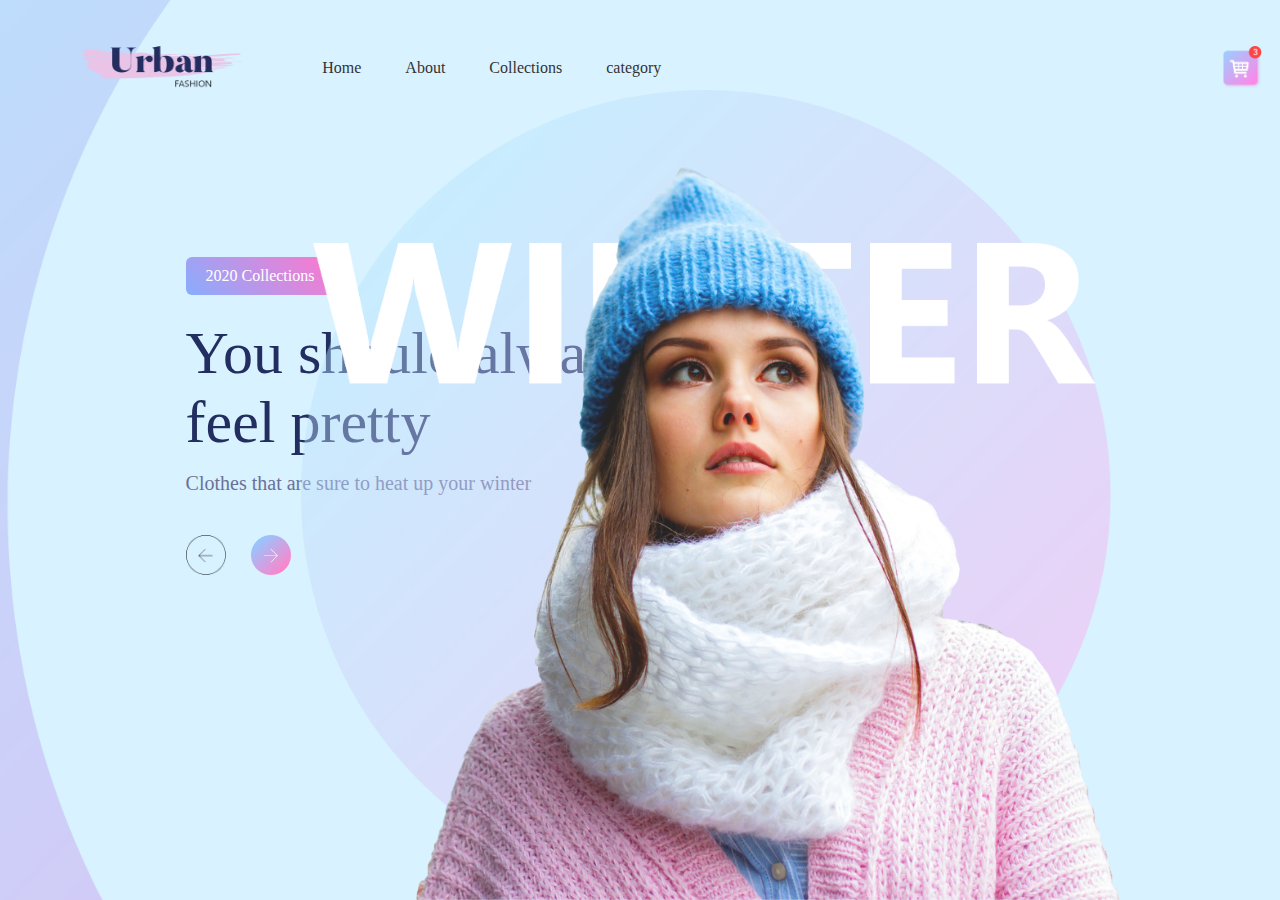
<file: index.html>
<!DOCTYPE html>
<html lang="en">
<head>
    <meta charset="UTF-8">
    <meta http-equiv="X-UA-Compatible" content="IE=edge">
    <meta name="viewport" content="width=device-width, initial-scale=1.0">
    <title>First project</title>

<link rel="stylesheet" href="style.css">
</head>
<body>
    <div class="container">
        <div class="navbar">
            <img src="logo.png" class="logo">
            <nav>
                <ul>
                    <li><a href="">Home</a></li>
                    <li><a href="">About</a></li>
                    <li><a href="">Collections</a></li>
                    <li><a href="">category</a></li>
                    
    
                </ul>
            </nav>
            <img src="cart.png" class="cart">
    
        </div>

        <div class="content">
            <a href="" class="btn">2020 Collections</a>
            <h1>You should always <br> feel pretty</h1>
            <p>Clothes that are sure to heat up your winter</p>

            <div class="arrow-icons">

<img src="back-arrow.png" >
<img src="next-arrow.png" >


            </div>
<img src="img.png" class="feature-img">

        </div>
    </body>
    </div>
   
</html>
</file>
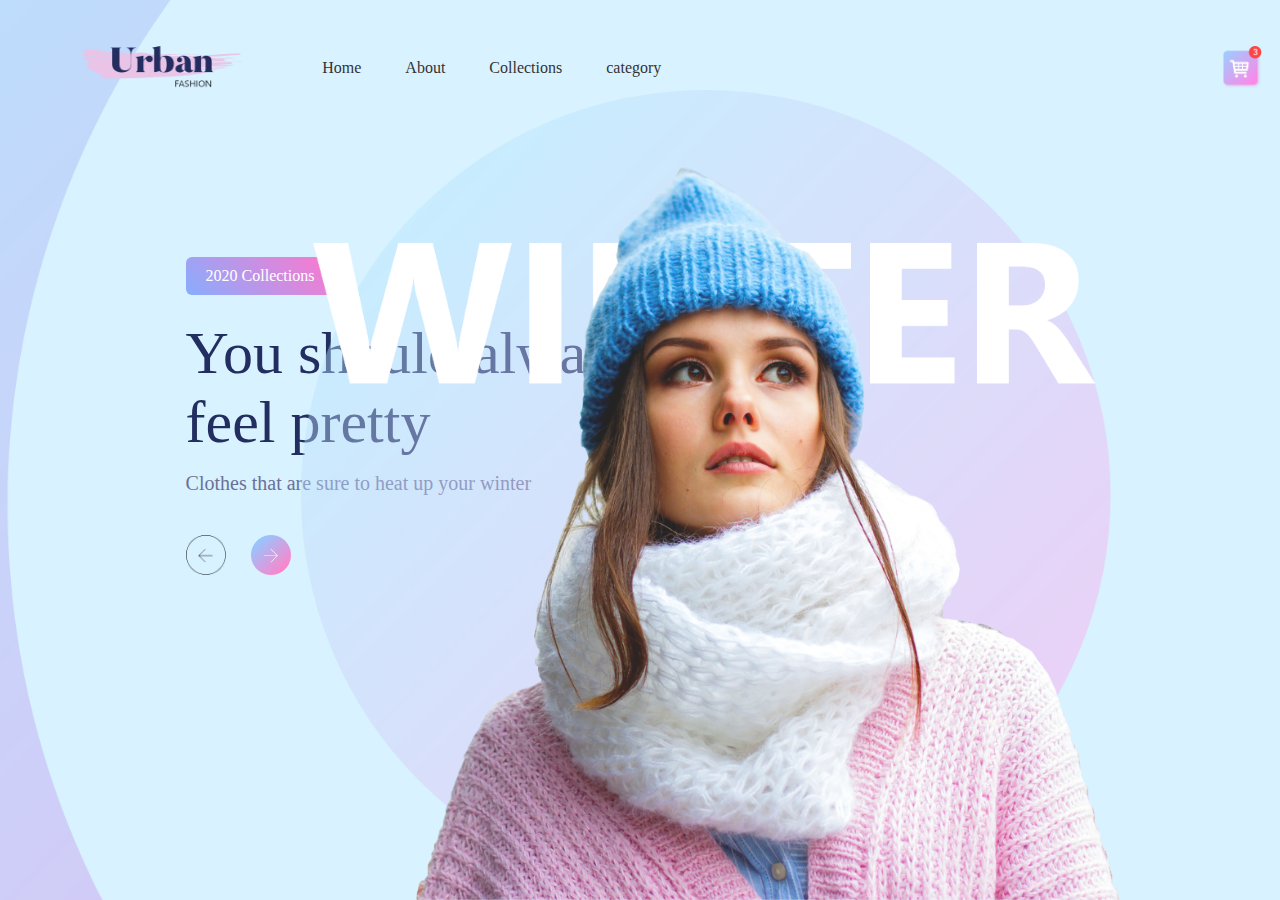
<file: project.html>
<!DOCTYPE html>
<html lang="en">
<head>
    <meta charset="UTF-8">
    <meta http-equiv="X-UA-Compatible" content="IE=edge">
    <meta name="viewport" content="width=device-width, initial-scale=1.0">
    <title>First project</title>

<link rel="stylesheet" href="project.css">
</head>
<body>
    <div class="container">
        <div class="navbar">
            <img src="logo.png" class="logo">
            <nav>
                <ul>
                    <li><a href="">Home</a></li>
                    <li><a href="">About</a></li>
                    <li><a href="">Collections</a></li>
                    <li><a href="">category</a></li>
                    
    
                </ul>
            </nav>
            <img src="cart.png" class="cart">
    
        </div>

        <div class="content">
            <a href="" class="btn">2020 Collections</a>
            <h1>You should always <br> feel pretty</h1>
            <p>Clothes that are sure to heat up your winter</p>

            <div class="arrow-icons">

<img src="back-arrow.png" >
<img src="next-arrow.png" >


            </div>
<img src="img.png" class="feature-img">

        </div>
    </body>
    </div>
   
</html>
</file>
<file: style.css>
*{
    margin: 0;
    padding: 0;

}

.container{

height: 100vh;
width: 100%;
background-image: url(background.png);
background-position: center;
background-size: cover;
padding-left: 5% ;
padding-right: 0%;
box-sizing: border-box;
position: relative;
}
.navbar{

    width: 97%;
    height: 15vh;
    margin: auto;
    display: flex;
    align-items: center;
    
}
.logo{
    width: 160px ;
    cursor: pointer;
}
.cart{
    width: 40px ;
    cursor: pointer;
}
nav{
    flex: 1;
    padding-left: 60px;
}
nav ul li{
    display: inline-block;
    list-style: none;
    margin: 0px 20px;

}
nav ul li a{
    text-decoration: none;
    color: #333;
}
.content h1{

    font-size: 60px;
    font-weight: 100;
    margin-top: 24px;
    margin-bottom: 15px;
    color: #222d60;
}
.content p{

    font-size: 20px;
    color: #6a7199 ;

}
.content{
    margin-left: 10%;
    margin-top: 10%;
}
.content .btn{
display: inline-block;
background: linear-gradient(45deg, #87adfe, #ff77cd);
border-radius: 6px;
padding: 10px 20px;
box-sizing: border-box;
text-decoration: none;
color: #fff;
box-shadow: 3px 8px 22px rgba( 94,28,68,0,15);
}
.arrow-icons{

margin-top: 40px ;
display: flex;

}
.arrow-icons img{

    width: 40px;
    margin-right: 25px;
}
.feature-img{

    height: 90%;
    position: absolute;
    bottom: 0px;
    right: 160px;
}
</file>
<file: project.css>
*{
    margin: 0;
    padding: 0;

}

.container{

height: 100vh;
width: 100%;
background-image: url(background.png);
background-position: center;
background-size: cover;
padding-left: 5% ;
padding-right: 0%;
box-sizing: border-box;
position: relative;
}
.navbar{

    width: 97%;
    height: 15vh;
    margin: auto;
    display: flex;
    align-items: center;
    
}
.logo{
    width: 160px ;
    cursor: pointer;
}
.cart{
    width: 40px ;
    cursor: pointer;
}
nav{
    flex: 1;
    padding-left: 60px;
}
nav ul li{
    display: inline-block;
    list-style: none;
    margin: 0px 20px;

}
nav ul li a{
    text-decoration: none;
    color: #333;
}
.content h1{

    font-size: 60px;
    font-weight: 100;
    margin-top: 24px;
    margin-bottom: 15px;
    color: #222d60;
}
.content p{

    font-size: 20px;
    color: #6a7199 ;

}
.content{
    margin-left: 10%;
    margin-top: 10%;
}
.content .btn{
display: inline-block;
background: linear-gradient(45deg, #87adfe, #ff77cd);
border-radius: 6px;
padding: 10px 20px;
box-sizing: border-box;
text-decoration: none;
color: #fff;
box-shadow: 3px 8px 22px rgba( 94,28,68,0,15);
}
.arrow-icons{

margin-top: 40px ;
display: flex;

}
.arrow-icons img{

    width: 40px;
    margin-right: 25px;
}
.feature-img{

    height: 90%;
    position: absolute;
    bottom: 0px;
    right: 160px;
}
</file>
